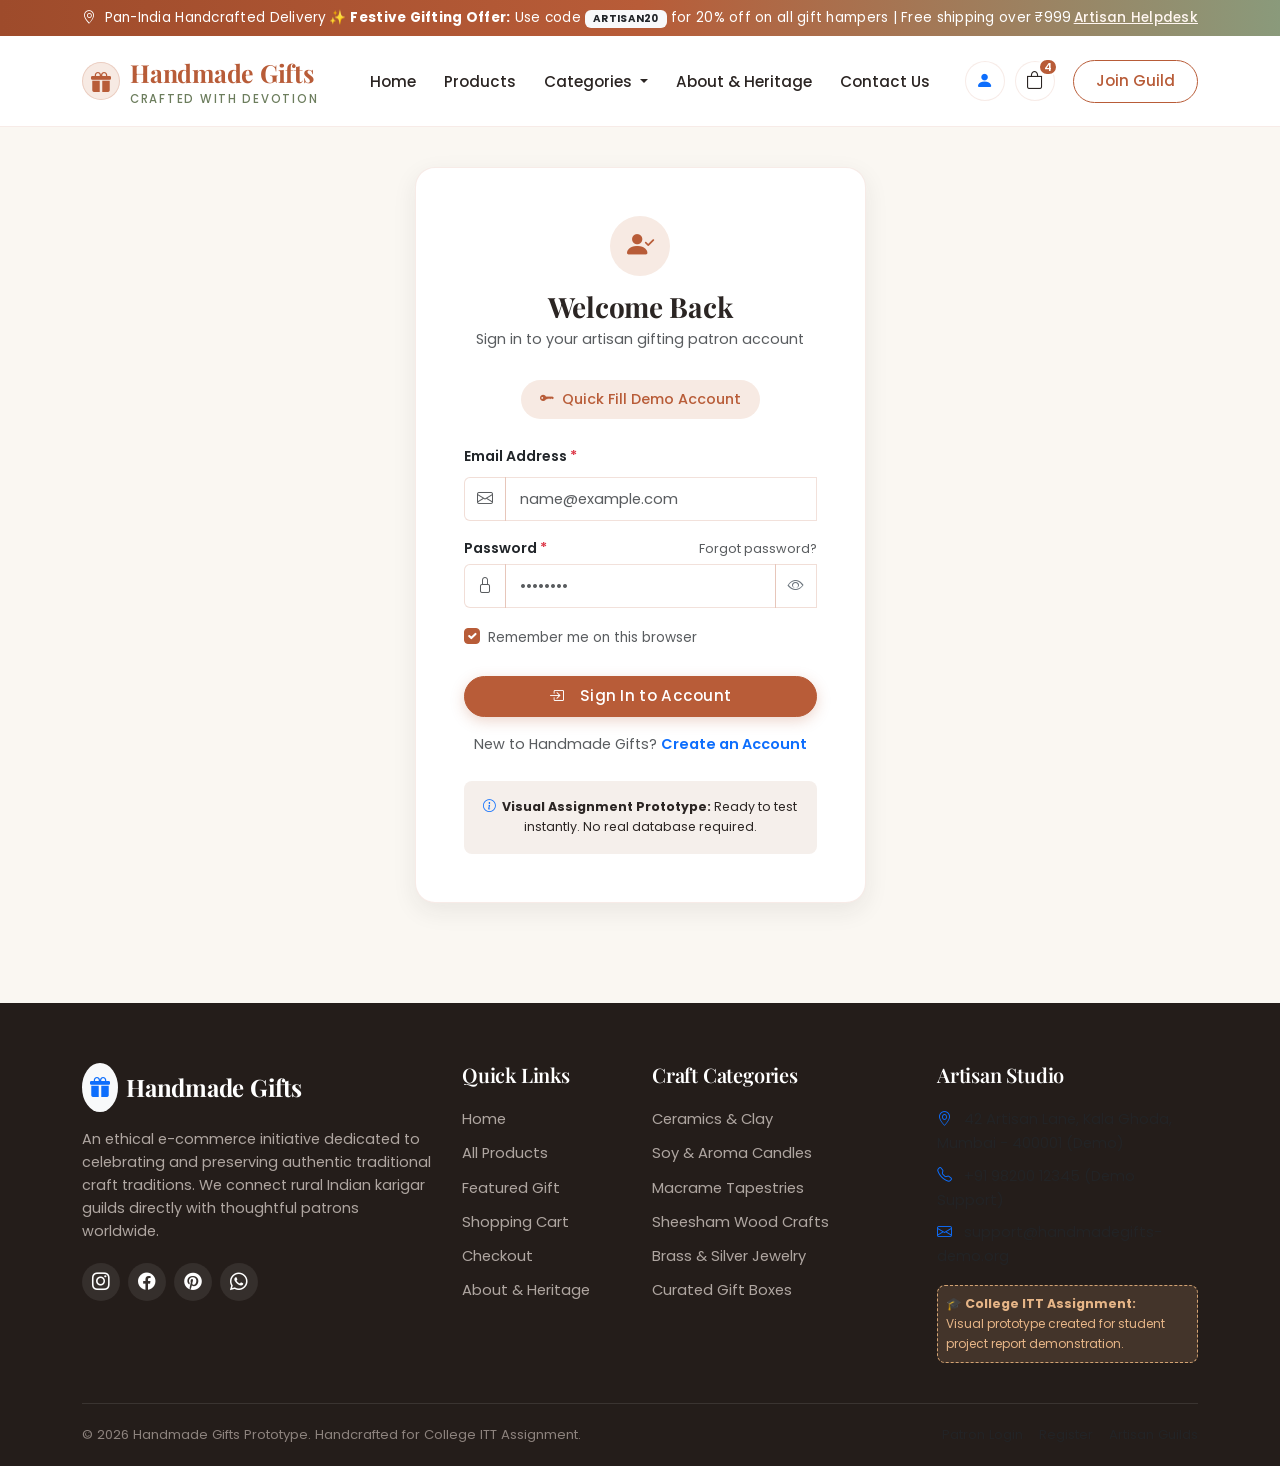
<file: login.html>
<!DOCTYPE html>
<html lang="en">
<head>
  <meta charset="UTF-8">
  <meta name="viewport" content="width=device-width, initial-scale=1.0">
  <title>Patron Sign In — Handmade Gifts</title>
  <meta name="description" content="Sign in to your Handmade Gifts patron account to track orders and save favorite craft treasures.">

  <link rel="icon" type="image/svg+xml" href="assets/images/logo.svg">
  <!-- Google Fonts: Playfair Display & Poppins -->
  <link rel="preconnect" href="https://fonts.googleapis.com">
  <link rel="preconnect" href="https://fonts.gstatic.com" crossorigin>
  <link href="https://fonts.googleapis.com/css2?family=Playfair+Display:ital,wght@0,500;0,600;0,700;1,400;1,600&family=Poppins:wght@300;400;500;600;700&display=swap" rel="stylesheet">

  <!-- Bootstrap 5 CSS -->
  <link href="https://cdn.jsdelivr.net/npm/bootstrap@5.3.3/dist/css/bootstrap.min.css" rel="stylesheet">
  <!-- Bootstrap Icons -->
  <link href="https://cdn.jsdelivr.net/npm/bootstrap-icons@1.11.3/font/bootstrap-icons.min.css" rel="stylesheet">

  <!-- Custom Stylesheet -->
  <link rel="stylesheet" href="assets/css/style.css">
</head>
<body>

  <!-- Top Announcement Bar -->
  <div class="announcement-bar text-center">
    <div class="container d-flex justify-content-between align-items-center">
      <div class="d-none d-md-block text-start">
        <i class="bi bi-geo-alt me-1"></i> Pan-India Handcrafted Delivery
      </div>
      <div class="mx-auto">
        ✨ <strong>Festive Gifting Offer:</strong> Use code <span class="badge bg-light text-dark fw-bold px-2 py-1">ARTISAN20</span> for 20% off on all gift hampers | Free shipping over ₹999
      </div>
      <div class="d-none d-md-block text-end">
        <a href="contact.html">Artisan Helpdesk</a>
      </div>
    </div>
  </div>

  <!-- Main Navigation Bar -->
  <nav class="navbar navbar-expand-lg custom-navbar sticky-top">
    <div class="container">
      <a class="navbar-brand" href="index.html">
        <span class="brand-icon"><i class="bi bi-gift-fill"></i></span>
        <div>
          <div>Handmade Gifts</div>
          <span class="brand-sub">Crafted With Devotion</span>
        </div>
      </a>

      <button class="navbar-toggler border-0 shadow-none" type="button" data-bs-toggle="collapse" data-bs-target="#navbarMain" aria-controls="navbarMain" aria-expanded="false" aria-label="Toggle navigation">
        <span class="navbar-toggler-icon"></span>
      </button>

      <div class="collapse navbar-collapse" id="navbarMain">
        <ul class="navbar-nav mx-auto mb-2 mb-lg-0">
          <li class="nav-item">
            <a class="nav-link" href="index.html">Home</a>
          </li>
          <li class="nav-item">
            <a class="nav-link" href="products.html">Products</a>
          </li>
          <li class="nav-item dropdown">
            <a class="nav-link dropdown-toggle" href="#" role="button" data-bs-toggle="dropdown" aria-expanded="false">
              Categories
            </a>
            <ul class="dropdown-menu border-0 shadow-sm rounded-3 mt-2">
              <li><a class="dropdown-item py-2" href="products.html?category=Ceramics%20%26%20Pottery"><i class="bi bi-flower1 me-2 text-primary"></i>Ceramics & Pottery</a></li>
              <li><a class="dropdown-item py-2" href="products.html?category=Candles%20%26%20Fragrance"><i class="bi bi-fire me-2 text-primary"></i>Candles & Fragrance</a></li>
              <li><a class="dropdown-item py-2" href="products.html?category=Home%20Decor"><i class="bi bi-house-heart me-2 text-primary"></i>Home Decor & Macrame</a></li>
              <li><a class="dropdown-item py-2" href="products.html?category=Wooden%20Crafts"><i class="bi bi-tree me-2 text-primary"></i>Wooden Crafts & Journals</a></li>
              <li><a class="dropdown-item py-2" href="products.html?category=Handcrafted%20Jewelry"><i class="bi bi-gem me-2 text-primary"></i>Handcrafted Jewelry</a></li>
              <li><a class="dropdown-item py-2" href="products.html?category=Bath%20%26%20Body"><i class="bi bi-droplet me-2 text-primary"></i>Organic Bath & Body</a></li>
              <li><hr class="dropdown-divider"></li>
              <li><a class="dropdown-item py-2 fw-semibold text-primary" href="products.html?category=Gift%20Hampers"><i class="bi bi-box2-heart me-2"></i>Curated Gift Hampers</a></li>
            </ul>
          </li>
          <li class="nav-item">
            <a class="nav-link" href="contact.html">About & Heritage</a>
          </li>
          <li class="nav-item">
            <a class="nav-link" href="contact.html#contact-section">Contact Us</a>
          </li>
        </ul>

        <div class="nav-actions">
          <a href="login.html" class="nav-icon-btn text-primary" title="Account / Sign In">
            <i class="bi bi-person-fill"></i>
          </a>
          <a href="cart.html" class="nav-icon-btn" title="Shopping Cart">
            <i class="bi bi-bag"></i>
            <span class="badge-counter cart-badge-count">3</span>
          </a>
          <a href="register.html" class="btn btn-outline-terracotta d-none d-md-inline-flex ms-2">
            Join Guild
          </a>
        </div>
      </div>
    </div>
  </nav>

  <!-- Login Page Main Centered Container -->
  <main class="auth-wrapper">
    <div class="container">
      <div class="row justify-content-center">
        <div class="col-md-8 col-lg-5">
          <div class="auth-card p-4 p-sm-5">
            
            <div class="auth-header text-center">
              <div class="auth-icon mx-auto">
                <i class="bi bi-person-check-fill"></i>
              </div>
              <h2 class="h3 fw-bold font-serif mb-1">Welcome Back</h2>
              <p class="text-muted" style="font-size: 0.9rem;">Sign in to your artisan gifting patron account</p>
            </div>

            <!-- Demo Quick Fill Pill for College Reviewer -->
            <div class="text-center mb-4">
              <button type="button" id="btn-demo-fill-login" class="btn btn-sm btn-soft">
                <i class="bi bi-key-fill me-1"></i> Quick Fill Demo Account
              </button>
            </div>

            <!-- Login Form -->
            <form id="login-form" novalidate>
              
              <!-- Email Input -->
              <div class="mb-3">
                <label for="login-email" class="form-label fw-semibold text-dark" style="font-size: 0.88rem;">
                  Email Address <span class="text-danger">*</span>
                </label>
                <div class="input-group">
                  <span class="input-group-text bg-white" style="border-color: rgba(184, 92, 56, 0.2);">
                    <i class="bi bi-envelope text-muted"></i>
                  </span>
                  <input type="email" id="login-email" class="form-control" placeholder="name@example.com" required>
                  <div class="invalid-feedback">Please enter your registered email address.</div>
                </div>
              </div>

              <!-- Password Input with Show/Hide Toggle -->
              <div class="mb-3">
                <div class="d-flex justify-content-between align-items-center mb-1">
                  <label for="login-password" class="form-label fw-semibold text-dark mb-0" style="font-size: 0.88rem;">
                    Password <span class="text-danger">*</span>
                  </label>
                  <a href="#" class="text-muted" style="font-size: 0.8rem;" onclick="event.preventDefault(); showToast('Demo Password Reset', 'In this visual assignment prototype, passwords can be reset via the demo helper button.');">
                    Forgot password?
                  </a>
                </div>
                <div class="input-group">
                  <span class="input-group-text bg-white" style="border-color: rgba(184, 92, 56, 0.2);">
                    <i class="bi bi-lock text-muted"></i>
                  </span>
                  <input type="password" id="login-password" class="form-control" placeholder="••••••••" required>
                  <button class="btn btn-outline-secondary border" type="button" id="btn-toggle-password" style="border-color: rgba(184, 92, 56, 0.2) !important;">
                    <i class="bi bi-eye"></i>
                  </button>
                  <div class="invalid-feedback">Please enter your password.</div>
                </div>
              </div>

              <!-- Remember Me & Policy -->
              <div class="d-flex justify-content-between align-items-center mb-4">
                <div class="form-check">
                  <input class="form-check-input" type="checkbox" id="login-remember" checked>
                  <label class="form-check-label text-muted" for="login-remember" style="font-size: 0.85rem;">
                    Remember me on this browser
                  </label>
                </div>
              </div>

              <!-- Submit Button -->
              <button type="submit" class="btn btn-terracotta w-100 py-2 mb-3">
                <i class="bi bi-box-arrow-in-right me-2"></i> Sign In to Account
              </button>

              <!-- Link to Register -->
              <div class="text-center text-muted" style="font-size: 0.9rem;">
                New to Handmade Gifts? 
                <a href="register.html" class="fw-semibold text-primary">Create an Account</a>
              </div>
            </form>

            <!-- Prototype Notice Card -->
            <div class="mt-4 p-3 rounded-3 text-center" style="background-color: var(--bg-surface-soft); font-size: 0.78rem;">
              <i class="bi bi-info-circle text-primary me-1"></i>
              <strong>Visual Assignment Prototype:</strong> Ready to test instantly. No real database required.
            </div>

          </div>
        </div>
      </div>
    </div>
  </main>

  <!-- Professional Site Footer -->
  <footer class="site-footer">
    <div class="container">
      <div class="row g-4">
        <!-- Brand Info -->
        <div class="col-lg-4 col-md-6">
          <div class="d-flex align-items-center gap-2 mb-3">
            <span class="brand-icon bg-light text-primary rounded-circle p-2 fs-5"><i class="bi bi-gift-fill"></i></span>
            <span class="fs-4 fw-bold text-white font-serif">Handmade Gifts</span>
          </div>
          <p class="footer-brand-desc">
            An ethical e-commerce initiative dedicated to celebrating and preserving authentic traditional craft traditions. We connect rural Indian karigar guilds directly with thoughtful patrons worldwide.
          </p>
          <div class="d-flex">
            <a href="#" class="footer-social-link" title="Instagram"><i class="bi bi-instagram"></i></a>
            <a href="#" class="footer-social-link" title="Facebook"><i class="bi bi-facebook"></i></a>
            <a href="#" class="footer-social-link" title="Pinterest"><i class="bi bi-pinterest"></i></a>
            <a href="#" class="footer-social-link" title="WhatsApp"><i class="bi bi-whatsapp"></i></a>
          </div>
        </div>

        <!-- Quick Links -->
        <div class="col-lg-2 col-md-6 col-6">
          <h5>Quick Links</h5>
          <ul class="footer-links">
            <li><a href="index.html">Home</a></li>
            <li><a href="products.html">All Products</a></li>
            <li><a href="product-details.html?id=1">Featured Gift</a></li>
            <li><a href="cart.html">Shopping Cart</a></li>
            <li><a href="checkout.html">Checkout</a></li>
            <li><a href="contact.html">About & Heritage</a></li>
          </ul>
        </div>

        <!-- Categories -->
        <div class="col-lg-3 col-md-6 col-6">
          <h5>Craft Categories</h5>
          <ul class="footer-links">
            <li><a href="products.html?category=Ceramics%20%26%20Pottery">Ceramics & Clay</a></li>
            <li><a href="products.html?category=Candles%20%26%20Fragrance">Soy & Aroma Candles</a></li>
            <li><a href="products.html?category=Home%20Decor">Macrame Tapestries</a></li>
            <li><a href="products.html?category=Wooden%20Crafts">Sheesham Wood Crafts</a></li>
            <li><a href="products.html?category=Handcrafted%20Jewelry">Brass & Silver Jewelry</a></li>
            <li><a href="products.html?category=Gift%20Hampers">Curated Gift Boxes</a></li>
          </ul>
        </div>

        <!-- Customer Care & Demo Disclaimer -->
        <div class="col-lg-3 col-md-6">
          <h5>Artisan Studio</h5>
          <p class="text-muted mb-2"><i class="bi bi-geo-alt me-2 text-primary"></i> 42 Artisan Lane, Kala Ghoda, Mumbai - 400001 (Demo)</p>
          <p class="text-muted mb-2"><i class="bi bi-telephone me-2 text-primary"></i> +91 98200 12345 (Demo Support)</p>
          <p class="text-muted mb-3"><i class="bi bi-envelope me-2 text-primary"></i> support@handmadegifts-demo.org</p>
          
          <div class="demo-banner-badge p-2 mt-2">
            <strong>🎓 College ITT Assignment:</strong>
            <div style="font-size: 0.75rem;">Visual prototype created for student project report demonstration.</div>
          </div>
        </div>
      </div>

      <div class="footer-bottom d-flex flex-column flex-md-row justify-content-between align-items-center gap-2">
        <div>
          &copy; 2026 Handmade Gifts Prototype. Handcrafted for College ITT Assignment.
        </div>
        <div class="d-flex gap-3">
          <a href="login.html" class="text-muted text-decoration-none">Patron Login</a>
          <a href="register.html" class="text-muted text-decoration-none">Register</a>
          <a href="contact.html" class="text-muted text-decoration-none">Artisan Guilds</a>
        </div>
      </div>
    </div>
  </footer>

  <!-- Bootstrap 5 Bundle JS -->
  <script src="https://cdn.jsdelivr.net/npm/bootstrap@5.3.3/dist/js/bootstrap.bundle.min.js"></script>
  <!-- Custom Prototype JS -->
  <script src="assets/js/script.js"></script>
</body>
</html>
</file>
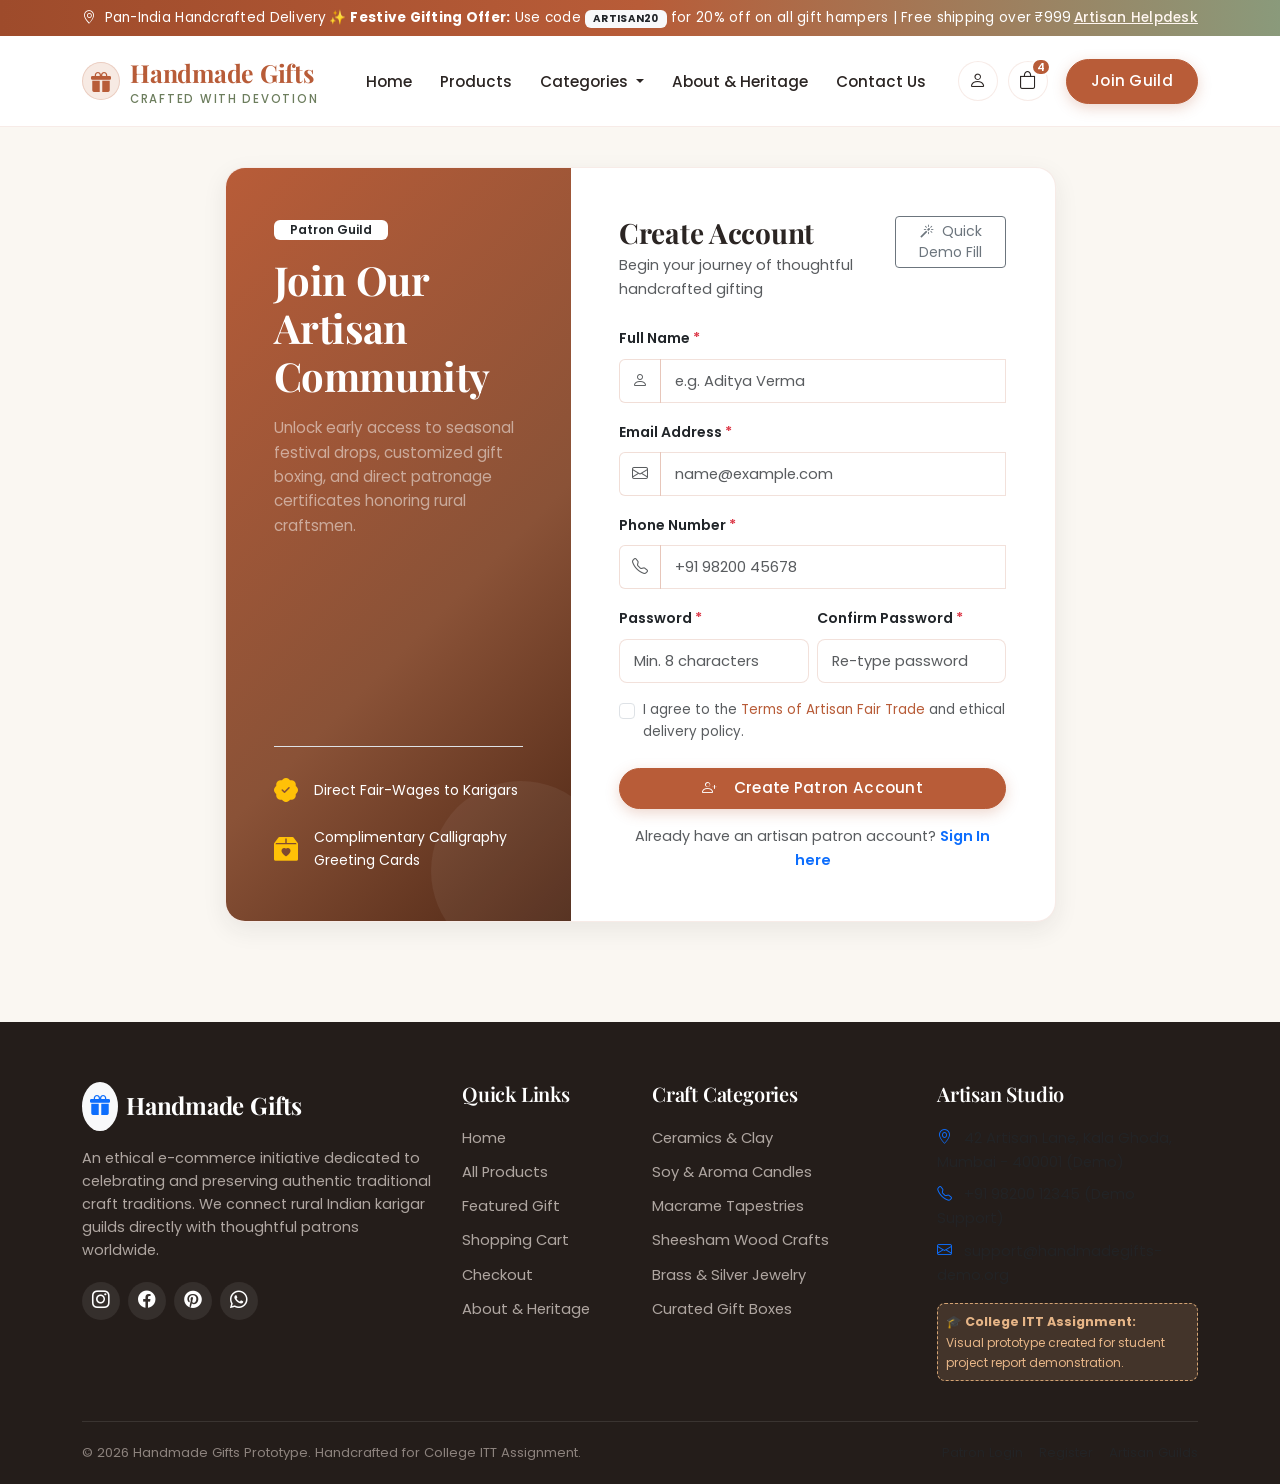
<file: register.html>
<!DOCTYPE html>
<html lang="en">
<head>
  <meta charset="UTF-8">
  <meta name="viewport" content="width=device-width, initial-scale=1.0">
  <title>Create an Account — Handmade Gifts</title>
  <meta name="description" content="Join our patron community supporting traditional Indian artisans and handcrafted craft guilds.">

  <link rel="icon" type="image/svg+xml" href="assets/images/logo.svg">
  <!-- Google Fonts: Playfair Display & Poppins -->
  <link rel="preconnect" href="https://fonts.googleapis.com">
  <link rel="preconnect" href="https://fonts.gstatic.com" crossorigin>
  <link href="https://fonts.googleapis.com/css2?family=Playfair+Display:ital,wght@0,500;0,600;0,700;1,400;1,600&family=Poppins:wght@300;400;500;600;700&display=swap" rel="stylesheet">

  <!-- Bootstrap 5 CSS -->
  <link href="https://cdn.jsdelivr.net/npm/bootstrap@5.3.3/dist/css/bootstrap.min.css" rel="stylesheet">
  <!-- Bootstrap Icons -->
  <link href="https://cdn.jsdelivr.net/npm/bootstrap-icons@1.11.3/font/bootstrap-icons.min.css" rel="stylesheet">

  <!-- Custom Stylesheet -->
  <link rel="stylesheet" href="assets/css/style.css">
</head>
<body>

  <!-- Top Announcement Bar -->
  <div class="announcement-bar text-center">
    <div class="container d-flex justify-content-between align-items-center">
      <div class="d-none d-md-block text-start">
        <i class="bi bi-geo-alt me-1"></i> Pan-India Handcrafted Delivery
      </div>
      <div class="mx-auto">
        ✨ <strong>Festive Gifting Offer:</strong> Use code <span class="badge bg-light text-dark fw-bold px-2 py-1">ARTISAN20</span> for 20% off on all gift hampers | Free shipping over ₹999
      </div>
      <div class="d-none d-md-block text-end">
        <a href="contact.html">Artisan Helpdesk</a>
      </div>
    </div>
  </div>

  <!-- Main Navigation Bar -->
  <nav class="navbar navbar-expand-lg custom-navbar sticky-top">
    <div class="container">
      <a class="navbar-brand" href="index.html">
        <span class="brand-icon"><i class="bi bi-gift-fill"></i></span>
        <div>
          <div>Handmade Gifts</div>
          <span class="brand-sub">Crafted With Devotion</span>
        </div>
      </a>

      <button class="navbar-toggler border-0 shadow-none" type="button" data-bs-toggle="collapse" data-bs-target="#navbarMain" aria-controls="navbarMain" aria-expanded="false" aria-label="Toggle navigation">
        <span class="navbar-toggler-icon"></span>
      </button>

      <div class="collapse navbar-collapse" id="navbarMain">
        <ul class="navbar-nav mx-auto mb-2 mb-lg-0">
          <li class="nav-item">
            <a class="nav-link" href="index.html">Home</a>
          </li>
          <li class="nav-item">
            <a class="nav-link" href="products.html">Products</a>
          </li>
          <li class="nav-item dropdown">
            <a class="nav-link dropdown-toggle" href="#" role="button" data-bs-toggle="dropdown" aria-expanded="false">
              Categories
            </a>
            <ul class="dropdown-menu border-0 shadow-sm rounded-3 mt-2">
              <li><a class="dropdown-item py-2" href="products.html?category=Ceramics%20%26%20Pottery"><i class="bi bi-flower1 me-2 text-primary"></i>Ceramics & Pottery</a></li>
              <li><a class="dropdown-item py-2" href="products.html?category=Candles%20%26%20Fragrance"><i class="bi bi-fire me-2 text-primary"></i>Candles & Fragrance</a></li>
              <li><a class="dropdown-item py-2" href="products.html?category=Home%20Decor"><i class="bi bi-house-heart me-2 text-primary"></i>Home Decor & Macrame</a></li>
              <li><a class="dropdown-item py-2" href="products.html?category=Wooden%20Crafts"><i class="bi bi-tree me-2 text-primary"></i>Wooden Crafts & Journals</a></li>
              <li><a class="dropdown-item py-2" href="products.html?category=Handcrafted%20Jewelry"><i class="bi bi-gem me-2 text-primary"></i>Handcrafted Jewelry</a></li>
              <li><a class="dropdown-item py-2" href="products.html?category=Bath%20%26%20Body"><i class="bi bi-droplet me-2 text-primary"></i>Organic Bath & Body</a></li>
              <li><hr class="dropdown-divider"></li>
              <li><a class="dropdown-item py-2 fw-semibold text-primary" href="products.html?category=Gift%20Hampers"><i class="bi bi-box2-heart me-2"></i>Curated Gift Hampers</a></li>
            </ul>
          </li>
          <li class="nav-item">
            <a class="nav-link" href="contact.html">About & Heritage</a>
          </li>
          <li class="nav-item">
            <a class="nav-link" href="contact.html#contact-section">Contact Us</a>
          </li>
        </ul>

        <div class="nav-actions">
          <a href="login.html" class="nav-icon-btn" title="Account / Sign In">
            <i class="bi bi-person"></i>
          </a>
          <a href="cart.html" class="nav-icon-btn" title="Shopping Cart">
            <i class="bi bi-bag"></i>
            <span class="badge-counter cart-badge-count">3</span>
          </a>
          <a href="register.html" class="btn btn-terracotta d-none d-md-inline-flex ms-2">
            Join Guild
          </a>
        </div>
      </div>
    </div>
  </nav>

  <!-- Register Page Main Container -->
  <main class="auth-wrapper">
    <div class="container">
      <div class="row justify-content-center">
        <div class="col-lg-10 col-xl-9">
          <div class="auth-card">
            <div class="row g-0">
              
              <!-- Left Decorative Side Panel -->
              <div class="col-md-5 d-none d-md-flex flex-column justify-content-between p-5 text-white" style="background: linear-gradient(135deg, #B85C38 0%, #8A5237 60%, #4E2715 100%); position: relative; overflow: hidden;">
                <div style="z-index: 2;">
                  <span class="badge bg-white text-dark mb-3 px-3 py-1 fw-semibold">Patron Guild</span>
                  <h3 class="display-6 font-serif text-white fw-bold mb-3">Join Our Artisan Community</h3>
                  <p class="text-white-50" style="font-size: 0.95rem; line-height: 1.6;">
                    Unlock early access to seasonal festival drops, customized gift boxing, and direct patronage certificates honoring rural craftsmen.
                  </p>
                </div>

                <div class="mt-4 pt-4 border-top border-white-50" style="z-index: 2;">
                  <div class="d-flex align-items-center gap-3 mb-3">
                    <i class="bi bi-patch-check-fill text-warning fs-4"></i>
                    <small>Direct Fair-Wages to Karigars</small>
                  </div>
                  <div class="d-flex align-items-center gap-3">
                    <i class="bi bi-box2-heart-fill text-warning fs-4"></i>
                    <small>Complimentary Calligraphy Greeting Cards</small>
                  </div>
                </div>

                <!-- Decorative Pattern -->
                <div style="position: absolute; bottom: -40px; right: -40px; width: 180px; height: 180px; border-radius: 50%; background: rgba(255,255,255,0.06); pointer-events: none;"></div>
              </div>

              <!-- Right Registration Form -->
              <div class="col-md-7 p-4 p-lg-5">
                <div class="d-flex justify-content-between align-items-start mb-4">
                  <div>
                    <h2 class="h3 fw-bold font-serif mb-1">Create Account</h2>
                    <p class="text-muted mb-0" style="font-size: 0.9rem;">Begin your journey of thoughtful handcrafted gifting</p>
                  </div>
                  <!-- Quick Fill Demo Details Button -->
                  <button type="button" id="btn-demo-fill-register" class="btn btn-sm btn-outline-secondary" title="Quick-fill for assignment evaluation">
                    <i class="bi bi-magic me-1"></i> Quick Demo Fill
                  </button>
                </div>

                <!-- Registration Form -->
                <form id="register-form" novalidate>
                  
                  <!-- Full Name Field -->
                  <div class="mb-3">
                    <label for="register-name" class="form-label fw-semibold text-dark" style="font-size: 0.88rem;">
                      Full Name <span class="text-danger">*</span>
                    </label>
                    <div class="input-group">
                      <span class="input-group-text bg-white" style="border-color: rgba(184, 92, 56, 0.2);">
                        <i class="bi bi-person text-muted"></i>
                      </span>
                      <input type="text" id="register-name" class="form-control" placeholder="e.g. Aditya Verma" required>
                      <div class="invalid-feedback">Please enter your full name.</div>
                    </div>
                  </div>

                  <!-- Email Address Field -->
                  <div class="mb-3">
                    <label for="register-email" class="form-label fw-semibold text-dark" style="font-size: 0.88rem;">
                      Email Address <span class="text-danger">*</span>
                    </label>
                    <div class="input-group">
                      <span class="input-group-text bg-white" style="border-color: rgba(184, 92, 56, 0.2);">
                        <i class="bi bi-envelope text-muted"></i>
                      </span>
                      <input type="email" id="register-email" class="form-control" placeholder="name@example.com" required>
                      <div class="invalid-feedback">Please provide a valid email address.</div>
                    </div>
                  </div>

                  <!-- Phone Number Field -->
                  <div class="mb-3">
                    <label for="register-phone" class="form-label fw-semibold text-dark" style="font-size: 0.88rem;">
                      Phone Number <span class="text-danger">*</span>
                    </label>
                    <div class="input-group">
                      <span class="input-group-text bg-white" style="border-color: rgba(184, 92, 56, 0.2);">
                        <i class="bi bi-telephone text-muted"></i>
                      </span>
                      <input type="tel" id="register-phone" class="form-control" placeholder="+91 98200 45678" required>
                      <div class="invalid-feedback">Please enter your contact phone number.</div>
                    </div>
                  </div>

                  <!-- Password & Confirm Password -->
                  <div class="row g-2 mb-3">
                    <div class="col-sm-6">
                      <label for="register-password" class="form-label fw-semibold text-dark" style="font-size: 0.88rem;">
                        Password <span class="text-danger">*</span>
                      </label>
                      <input type="password" id="register-password" class="form-control" placeholder="Min. 8 characters" minlength="6" required>
                      <div class="invalid-feedback">Enter at least 6 characters.</div>
                    </div>
                    <div class="col-sm-6">
                      <label for="register-confirm-password" class="form-label fw-semibold text-dark" style="font-size: 0.88rem;">
                        Confirm Password <span class="text-danger">*</span>
                      </label>
                      <input type="password" id="register-confirm-password" class="form-control" placeholder="Re-type password" required>
                      <div class="invalid-feedback">Please repeat your password.</div>
                    </div>
                  </div>

                  <!-- Terms & Conditions Checkbox -->
                  <div class="mb-4 form-check">
                    <input type="checkbox" class="form-check-input" id="register-terms" required>
                    <label class="form-check-label text-muted" for="register-terms" style="font-size: 0.84rem;">
                      I agree to the <a href="contact.html">Terms of Artisan Fair Trade</a> and ethical delivery policy.
                    </label>
                    <div class="invalid-feedback">You must agree before registering.</div>
                  </div>

                  <!-- Submit Button -->
                  <button type="submit" class="btn btn-terracotta w-100 py-2 mb-3">
                    <i class="bi bi-person-plus me-2"></i> Create Patron Account
                  </button>

                  <!-- Link to Login -->
                  <div class="text-center text-muted" style="font-size: 0.9rem;">
                    Already have an artisan patron account? 
                    <a href="login.html" class="fw-semibold text-primary">Sign In here</a>
                  </div>
                </form>

              </div>
            </div>
          </div>
        </div>
      </div>
    </div>
  </main>

  <!-- Professional Site Footer -->
  <footer class="site-footer">
    <div class="container">
      <div class="row g-4">
        <!-- Brand Info -->
        <div class="col-lg-4 col-md-6">
          <div class="d-flex align-items-center gap-2 mb-3">
            <span class="brand-icon bg-light text-primary rounded-circle p-2 fs-5"><i class="bi bi-gift-fill"></i></span>
            <span class="fs-4 fw-bold text-white font-serif">Handmade Gifts</span>
          </div>
          <p class="footer-brand-desc">
            An ethical e-commerce initiative dedicated to celebrating and preserving authentic traditional craft traditions. We connect rural Indian karigar guilds directly with thoughtful patrons worldwide.
          </p>
          <div class="d-flex">
            <a href="#" class="footer-social-link" title="Instagram"><i class="bi bi-instagram"></i></a>
            <a href="#" class="footer-social-link" title="Facebook"><i class="bi bi-facebook"></i></a>
            <a href="#" class="footer-social-link" title="Pinterest"><i class="bi bi-pinterest"></i></a>
            <a href="#" class="footer-social-link" title="WhatsApp"><i class="bi bi-whatsapp"></i></a>
          </div>
        </div>

        <!-- Quick Links -->
        <div class="col-lg-2 col-md-6 col-6">
          <h5>Quick Links</h5>
          <ul class="footer-links">
            <li><a href="index.html">Home</a></li>
            <li><a href="products.html">All Products</a></li>
            <li><a href="product-details.html?id=1">Featured Gift</a></li>
            <li><a href="cart.html">Shopping Cart</a></li>
            <li><a href="checkout.html">Checkout</a></li>
            <li><a href="contact.html">About & Heritage</a></li>
          </ul>
        </div>

        <!-- Categories -->
        <div class="col-lg-3 col-md-6 col-6">
          <h5>Craft Categories</h5>
          <ul class="footer-links">
            <li><a href="products.html?category=Ceramics%20%26%20Pottery">Ceramics & Clay</a></li>
            <li><a href="products.html?category=Candles%20%26%20Fragrance">Soy & Aroma Candles</a></li>
            <li><a href="products.html?category=Home%20Decor">Macrame Tapestries</a></li>
            <li><a href="products.html?category=Wooden%20Crafts">Sheesham Wood Crafts</a></li>
            <li><a href="products.html?category=Handcrafted%20Jewelry">Brass & Silver Jewelry</a></li>
            <li><a href="products.html?category=Gift%20Hampers">Curated Gift Boxes</a></li>
          </ul>
        </div>

        <!-- Customer Care & Demo Disclaimer -->
        <div class="col-lg-3 col-md-6">
          <h5>Artisan Studio</h5>
          <p class="text-muted mb-2"><i class="bi bi-geo-alt me-2 text-primary"></i> 42 Artisan Lane, Kala Ghoda, Mumbai - 400001 (Demo)</p>
          <p class="text-muted mb-2"><i class="bi bi-telephone me-2 text-primary"></i> +91 98200 12345 (Demo Support)</p>
          <p class="text-muted mb-3"><i class="bi bi-envelope me-2 text-primary"></i> support@handmadegifts-demo.org</p>
          
          <div class="demo-banner-badge p-2 mt-2">
            <strong>🎓 College ITT Assignment:</strong>
            <div style="font-size: 0.75rem;">Visual prototype created for student project report demonstration.</div>
          </div>
        </div>
      </div>

      <div class="footer-bottom d-flex flex-column flex-md-row justify-content-between align-items-center gap-2">
        <div>
          &copy; 2026 Handmade Gifts Prototype. Handcrafted for College ITT Assignment.
        </div>
        <div class="d-flex gap-3">
          <a href="login.html" class="text-muted text-decoration-none">Patron Login</a>
          <a href="register.html" class="text-muted text-decoration-none">Register</a>
          <a href="contact.html" class="text-muted text-decoration-none">Artisan Guilds</a>
        </div>
      </div>
    </div>
  </footer>

  <!-- Bootstrap 5 Bundle JS -->
  <script src="https://cdn.jsdelivr.net/npm/bootstrap@5.3.3/dist/js/bootstrap.bundle.min.js"></script>
  <!-- Custom Prototype JS -->
  <script src="assets/js/script.js"></script>
</body>
</html>
</file>
<file: assets/css/style.css>
/* ==========================================================================
   Handmade Gifts — E-Commerce Website for Handmade Products
   College ITT Assignment Prototype
   Design System: Warm Cream, Terracotta & Sage Green
   Fonts: Playfair Display (Headings) & Poppins (Body)
   ========================================================================== */

:root {
  /* Brand Color Palette */
  --bg-cream: #FAF7F2;
  --bg-surface: #FFFFFF;
  --bg-surface-soft: #F5EFEB;
  --bg-surface-tint: #FDFBF8;

  --primary-terracotta: #B85C38;
  --primary-hover: #9E4B2B;
  --primary-active: #823D22;
  --primary-light: #F7EAE3;
  --primary-subtle: rgba(184, 92, 56, 0.08);

  --accent-sage: #8A9A7B;
  --accent-sage-dark: #6C7D5D;
  --accent-sage-light: #EDF2EB;
  --accent-sage-subtle: rgba(138, 154, 123, 0.12);

  --accent-gold: #D4A373;
  --accent-gold-light: #FAEDCD;

  --text-dark: #2B2523;
  --text-muted: #6E6560;
  --text-subtle: #988E88;

  --border-light: rgba(184, 92, 56, 0.12);
  --border-focus: rgba(184, 92, 56, 0.4);

  --shadow-sm: 0 2px 8px rgba(43, 37, 35, 0.04);
  --shadow-md: 0 8px 24px rgba(43, 37, 35, 0.08);
  --shadow-lg: 0 16px 36px rgba(43, 37, 35, 0.12);
  --shadow-hover: 0 12px 28px rgba(184, 92, 56, 0.14);

  --font-heading: 'Playfair Display', Georgia, serif;
  --font-body: 'Poppins', -apple-system, BlinkMacSystemFont, "Segoe UI", Roboto, sans-serif;

  --radius-sm: 8px;
  --radius-md: 14px;
  --radius-lg: 20px;
  --radius-full: 9999px;
  --transition-base: all 0.25s cubic-bezier(0.4, 0, 0.2, 1);
}

/* Base & Typography */
* {
  box-sizing: border-box;
}

body {
  font-family: var(--font-body);
  background-color: var(--bg-cream);
  color: var(--text-dark);
  line-height: 1.65;
  overflow-x: hidden;
  min-height: 100vh;
  display: flex;
  flex-direction: column;
}

main {
  flex: 1 0 auto;
}

h1, h2, h3, h4, h5, h6,
.font-serif,
.navbar-brand,
.hero-title,
.section-title {
  font-family: var(--font-heading);
  font-weight: 600;
  color: var(--text-dark);
  letter-spacing: -0.01em;
}

a {
  color: var(--primary-terracotta);
  text-decoration: none;
  transition: var(--transition-base);
}

a:hover {
  color: var(--primary-hover);
}

/* Announcement Top Bar */
.announcement-bar {
  background: linear-gradient(90deg, #9E4B2B 0%, #B85C38 50%, #8A9A7B 100%);
  color: #FFFFFF;
  font-size: 0.85rem;
  padding: 7px 0;
  font-weight: 400;
  letter-spacing: 0.02em;
}

.announcement-bar a {
  color: #FFF6F0;
  text-decoration: underline;
  font-weight: 500;
}

.announcement-bar a:hover {
  color: #FFFFFF;
}

/* Navigation Bar */
.custom-navbar {
  background-color: rgba(255, 255, 255, 0.95);
  backdrop-filter: blur(12px);
  -webkit-backdrop-filter: blur(12px);
  border-bottom: 1px solid var(--border-light);
  padding: 12px 0;
  transition: var(--transition-base);
  z-index: 1030;
}

.custom-navbar.scrolled {
  box-shadow: var(--shadow-sm);
  padding: 9px 0;
}

.navbar-brand {
  font-size: 1.55rem;
  font-weight: 700;
  color: var(--primary-terracotta) !important;
  display: flex;
  align-items: center;
  gap: 10px;
}

.navbar-brand .brand-icon {
  width: 38px;
  height: 38px;
  background: var(--primary-light);
  color: var(--primary-terracotta);
  border-radius: 50%;
  display: inline-flex;
  align-items: center;
  justify-content: center;
  font-size: 1.25rem;
  box-shadow: inset 0 0 0 1px rgba(184, 92, 56, 0.2);
}

.navbar-brand .brand-sub {
  font-family: var(--font-body);
  font-size: 0.72rem;
  font-weight: 500;
  letter-spacing: 0.15em;
  text-transform: uppercase;
  color: var(--accent-sage-dark);
  display: block;
  margin-top: -4px;
}

.navbar-nav .nav-link {
  font-size: 0.95rem;
  font-weight: 500;
  color: var(--text-dark);
  padding: 8px 14px !important;
  border-radius: var(--radius-sm);
  transition: var(--transition-base);
  position: relative;
}

.navbar-nav .nav-link:hover,
.navbar-nav .nav-link.active {
  color: var(--primary-terracotta);
}

.navbar-nav .nav-link.active::after {
  content: '';
  position: absolute;
  bottom: 2px;
  left: 14px;
  right: 14px;
  height: 2px;
  background-color: var(--primary-terracotta);
  border-radius: 2px;
}

.nav-actions {
  display: flex;
  align-items: center;
  gap: 10px;
}

.nav-icon-btn {
  width: 40px;
  height: 40px;
  border-radius: 50%;
  border: 1px solid var(--border-light);
  background: var(--bg-surface);
  color: var(--text-dark);
  display: inline-flex;
  align-items: center;
  justify-content: center;
  font-size: 1.1rem;
  position: relative;
  transition: var(--transition-base);
}

.nav-icon-btn:hover {
  background: var(--primary-light);
  color: var(--primary-terracotta);
  border-color: var(--primary-terracotta);
}

.nav-icon-btn .badge-counter {
  position: absolute;
  top: -4px;
  right: -4px;
  background-color: var(--primary-terracotta);
  color: #FFFFFF;
  font-size: 0.7rem;
  font-weight: 600;
  border-radius: var(--radius-full);
  min-width: 18px;
  height: 18px;
  padding: 0 4px;
  display: flex;
  align-items: center;
  justify-content: center;
  border: 2px solid #FFFFFF;
}

/* Custom Buttons */
.btn-terracotta {
  background-color: var(--primary-terracotta);
  color: #FFFFFF;
  border: 1px solid var(--primary-terracotta);
  padding: 10px 24px;
  border-radius: var(--radius-full);
  font-weight: 500;
  font-size: 0.95rem;
  letter-spacing: 0.02em;
  transition: var(--transition-base);
  display: inline-flex;
  align-items: center;
  justify-content: center;
  gap: 8px;
  box-shadow: 0 4px 14px rgba(184, 92, 56, 0.25);
}

.btn-terracotta:hover,
.btn-terracotta:focus {
  background-color: var(--primary-hover);
  border-color: var(--primary-hover);
  color: #FFFFFF;
  transform: translateY(-2px);
  box-shadow: 0 6px 18px rgba(184, 92, 56, 0.35);
}

.btn-outline-terracotta {
  background-color: transparent;
  color: var(--primary-terracotta);
  border: 1.5px solid var(--primary-terracotta);
  padding: 9px 22px;
  border-radius: var(--radius-full);
  font-weight: 500;
  font-size: 0.95rem;
  transition: var(--transition-base);
  display: inline-flex;
  align-items: center;
  justify-content: center;
  gap: 8px;
}

.btn-outline-terracotta:hover {
  background-color: var(--primary-terracotta);
  color: #FFFFFF;
  transform: translateY(-2px);
  box-shadow: 0 4px 14px rgba(184, 92, 56, 0.2);
}

.btn-sage {
  background-color: var(--accent-sage);
  color: #FFFFFF;
  border: 1px solid var(--accent-sage);
  padding: 10px 22px;
  border-radius: var(--radius-full);
  font-weight: 500;
  transition: var(--transition-base);
  display: inline-flex;
  align-items: center;
  justify-content: center;
  gap: 8px;
}

.btn-sage:hover {
  background-color: var(--accent-sage-dark);
  border-color: var(--accent-sage-dark);
  color: #FFFFFF;
  transform: translateY(-2px);
}

.btn-soft {
  background-color: var(--primary-light);
  color: var(--primary-terracotta);
  border: 1px solid transparent;
  padding: 8px 18px;
  border-radius: var(--radius-full);
  font-weight: 500;
  font-size: 0.9rem;
  transition: var(--transition-base);
}

.btn-soft:hover {
  background-color: var(--primary-terracotta);
  color: #FFFFFF;
}

/* Badges & Tags */
.badge-artisan {
  background-color: var(--primary-light);
  color: var(--primary-terracotta);
  font-weight: 500;
  font-size: 0.78rem;
  padding: 5px 12px;
  border-radius: var(--radius-full);
  border: 1px solid rgba(184, 92, 56, 0.2);
  display: inline-flex;
  align-items: center;
  gap: 5px;
}

.badge-sage {
  background-color: var(--accent-sage-light);
  color: var(--accent-sage-dark);
  font-weight: 500;
  font-size: 0.78rem;
  padding: 5px 12px;
  border-radius: var(--radius-full);
  border: 1px solid rgba(138, 154, 123, 0.25);
  display: inline-flex;
  align-items: center;
  gap: 5px;
}

.badge-pill-tag {
  background: var(--bg-surface-soft);
  color: var(--text-muted);
  font-size: 0.75rem;
  padding: 4px 10px;
  border-radius: var(--radius-full);
}

/* Hero Section */
.hero-section {
  position: relative;
  background: linear-gradient(135deg, #FAF7F2 0%, #F5ECE5 50%, #FAF7F2 100%);
  padding: 70px 0 60px;
  overflow: hidden;
}

.hero-subtitle {
  color: var(--primary-terracotta);
  font-size: 0.85rem;
  font-weight: 600;
  letter-spacing: 0.18em;
  text-transform: uppercase;
  margin-bottom: 12px;
  display: inline-flex;
  align-items: center;
  gap: 8px;
}

.hero-title {
  font-size: 3.2rem;
  line-height: 1.18;
  font-weight: 700;
  color: var(--text-dark);
  margin-bottom: 20px;
}

.hero-title span {
  color: var(--primary-terracotta);
  font-style: italic;
}

.hero-desc {
  font-size: 1.1rem;
  color: var(--text-muted);
  margin-bottom: 30px;
  max-width: 540px;
}

.hero-stats {
  display: flex;
  gap: 30px;
  margin-top: 36px;
  padding-top: 24px;
  border-top: 1px solid rgba(184, 92, 56, 0.15);
}

.hero-stat-item h4 {
  font-size: 1.6rem;
  font-weight: 700;
  color: var(--primary-terracotta);
  margin: 0;
  font-family: var(--font-heading);
}

.hero-stat-item p {
  font-size: 0.8rem;
  color: var(--text-muted);
  margin: 0;
}

/* Carousel Styling */
.hero-carousel-wrapper {
  border-radius: var(--radius-lg);
  overflow: hidden;
  box-shadow: var(--shadow-lg);
  border: 4px solid #FFFFFF;
}

.hero-carousel-item {
  height: 460px;
  position: relative;
}

.hero-carousel-item img {
  width: 100%;
  height: 100%;
  object-fit: cover;
}

.hero-carousel-caption {
  position: absolute;
  bottom: 0;
  left: 0;
  right: 0;
  padding: 40px 24px 24px;
  background: linear-gradient(180deg, rgba(0,0,0,0) 0%, rgba(20,15,12,0.85) 100%);
  color: #FFFFFF;
  border-radius: 0 0 var(--radius-lg) var(--radius-lg);
}

.hero-carousel-caption h5 {
  font-family: var(--font-heading);
  font-size: 1.35rem;
  color: #FFFFFF;
  margin-bottom: 4px;
}

.hero-carousel-caption p {
  font-size: 0.85rem;
  color: #E2DBD6;
  margin: 0;
}

.carousel-indicators [data-bs-target] {
  width: 10px;
  height: 10px;
  border-radius: 50%;
  background-color: #FFFFFF;
  opacity: 0.5;
  margin: 0 5px;
  transition: var(--transition-base);
}

.carousel-indicators .active {
  width: 24px;
  border-radius: var(--radius-full);
  opacity: 1;
  background-color: var(--primary-terracotta);
}

/* Category Cards */
.category-card {
  background: var(--bg-surface);
  border-radius: var(--radius-md);
  padding: 24px 18px;
  text-align: center;
  border: 1px solid var(--border-light);
  box-shadow: var(--shadow-sm);
  transition: var(--transition-base);
  height: 100%;
  display: flex;
  flex-direction: column;
  align-items: center;
  position: relative;
  overflow: hidden;
}

.category-card::before {
  content: '';
  position: absolute;
  top: 0;
  left: 0;
  right: 0;
  height: 4px;
  background: linear-gradient(90deg, var(--primary-terracotta), var(--accent-sage));
  opacity: 0;
  transition: var(--transition-base);
}

.category-card:hover {
  transform: translateY(-6px);
  box-shadow: var(--shadow-hover);
  border-color: rgba(184, 92, 56, 0.3);
}

.category-card:hover::before {
  opacity: 1;
}

.category-img-wrap {
  width: 90px;
  height: 90px;
  border-radius: 50%;
  overflow: hidden;
  margin-bottom: 16px;
  box-shadow: 0 4px 12px rgba(43, 37, 35, 0.1);
  border: 3px solid var(--primary-light);
  transition: var(--transition-base);
}

.category-card:hover .category-img-wrap {
  transform: scale(1.08);
  border-color: var(--primary-terracotta);
}

.category-img-wrap img {
  width: 100%;
  height: 100%;
  object-fit: cover;
}

.category-title {
  font-size: 1.05rem;
  font-weight: 600;
  margin-bottom: 4px;
  color: var(--text-dark);
}

.category-count {
  font-size: 0.8rem;
  color: var(--text-muted);
}

/* Product Cards */
.product-card {
  background: var(--bg-surface);
  border-radius: var(--radius-md);
  overflow: hidden;
  border: 1px solid var(--border-light);
  box-shadow: var(--shadow-sm);
  transition: var(--transition-base);
  height: 100%;
  display: flex;
  flex-direction: column;
}

.product-card:hover {
  transform: translateY(-6px);
  box-shadow: var(--shadow-hover);
  border-color: rgba(184, 92, 56, 0.3);
}

.product-img-box {
  position: relative;
  overflow: hidden;
  height: 250px;
  background-color: var(--bg-surface-soft);
}

.product-img-box img {
  width: 100%;
  height: 100%;
  object-fit: cover;
  transition: transform 0.6s cubic-bezier(0.25, 0.46, 0.45, 0.94);
}

.product-card:hover .product-img-box img {
  transform: scale(1.08);
}

.product-badge-float {
  position: absolute;
  top: 12px;
  left: 12px;
  z-index: 2;
}

.product-wishlist-btn {
  position: absolute;
  top: 12px;
  right: 12px;
  width: 36px;
  height: 36px;
  border-radius: 50%;
  background: rgba(255, 255, 255, 0.9);
  border: none;
  color: var(--text-muted);
  display: inline-flex;
  align-items: center;
  justify-content: center;
  font-size: 1rem;
  transition: var(--transition-base);
  z-index: 2;
  cursor: pointer;
}

.product-wishlist-btn:hover {
  background: #FFFFFF;
  color: #DC3545;
  transform: scale(1.1);
}

.product-body {
  padding: 18px;
  display: flex;
  flex-direction: column;
  flex-grow: 1;
}

.product-category-meta {
  font-size: 0.75rem;
  font-weight: 500;
  text-transform: uppercase;
  letter-spacing: 0.08em;
  color: var(--accent-sage-dark);
  margin-bottom: 6px;
}

.product-title {
  font-size: 1.1rem;
  font-weight: 600;
  line-height: 1.35;
  margin-bottom: 8px;
  color: var(--text-dark);
  display: -webkit-box;
  -webkit-line-clamp: 2;
  -webkit-box-orient: vertical;
  overflow: hidden;
  height: 2.7em;
}

.product-title a {
  color: var(--text-dark);
}

.product-title a:hover {
  color: var(--primary-terracotta);
}

.product-rating {
  display: flex;
  align-items: center;
  gap: 4px;
  font-size: 0.8rem;
  color: #F59E0B;
  margin-bottom: 12px;
}

.product-rating span.review-count {
  color: var(--text-muted);
  font-size: 0.75rem;
  margin-left: 4px;
}

.product-footer {
  margin-top: auto;
  padding-top: 14px;
  border-top: 1px solid var(--border-light);
  display: flex;
  align-items: center;
  justify-content: space-between;
}

.product-price {
  display: flex;
  flex-direction: column;
}

.price-current {
  font-size: 1.25rem;
  font-weight: 700;
  color: var(--primary-terracotta);
  line-height: 1;
}

.price-original {
  font-size: 0.82rem;
  color: var(--text-subtle);
  text-decoration: line-through;
  margin-top: 3px;
}

.product-actions {
  display: flex;
  gap: 8px;
}

.btn-icon-cart {
  width: 38px;
  height: 38px;
  border-radius: var(--radius-full);
  background-color: var(--primary-light);
  color: var(--primary-terracotta);
  border: none;
  display: inline-flex;
  align-items: center;
  justify-content: center;
  font-size: 1rem;
  transition: var(--transition-base);
  cursor: pointer;
}

.btn-icon-cart:hover {
  background-color: var(--primary-terracotta);
  color: #FFFFFF;
  transform: scale(1.08);
}

/* Feature/Why Choose Us Box */
.feature-box {
  background: var(--bg-surface);
  border-radius: var(--radius-md);
  padding: 30px 24px;
  text-align: center;
  border: 1px solid var(--border-light);
  box-shadow: var(--shadow-sm);
  transition: var(--transition-base);
  height: 100%;
}

.feature-box:hover {
  transform: translateY(-5px);
  box-shadow: var(--shadow-md);
  border-color: rgba(184, 92, 56, 0.25);
}

.feature-icon-wrap {
  width: 64px;
  height: 64px;
  border-radius: 50%;
  background: var(--primary-light);
  color: var(--primary-terracotta);
  font-size: 1.7rem;
  display: inline-flex;
  align-items: center;
  justify-content: center;
  margin-bottom: 20px;
  transition: var(--transition-base);
}

.feature-box:hover .feature-icon-wrap {
  background: var(--primary-terracotta);
  color: #FFFFFF;
  transform: rotate(8deg);
}

.feature-box h4 {
  font-size: 1.18rem;
  margin-bottom: 10px;
}

.feature-box p {
  font-size: 0.88rem;
  color: var(--text-muted);
  margin: 0;
}

/* Banner / CTA */
.gifting-cta-banner {
  background: linear-gradient(135deg, #B85C38 0%, #8A5237 60%, #683823 100%);
  color: #FFFFFF;
  border-radius: var(--radius-lg);
  padding: 60px 40px;
  position: relative;
  overflow: hidden;
  box-shadow: var(--shadow-lg);
}

.gifting-cta-banner::after {
  content: '';
  position: absolute;
  top: -60px;
  right: -60px;
  width: 240px;
  height: 240px;
  border-radius: 50%;
  background: rgba(255, 255, 255, 0.08);
  pointer-events: none;
}

.gifting-cta-banner h2 {
  color: #FFFFFF;
  font-size: 2.3rem;
  margin-bottom: 14px;
}

.gifting-cta-banner p {
  color: #F8EBE4;
  font-size: 1.05rem;
  max-width: 580px;
  margin-bottom: 26px;
}

/* Filter & Search Bar */
.filter-card {
  background: var(--bg-surface);
  border-radius: var(--radius-md);
  padding: 24px;
  border: 1px solid var(--border-light);
  box-shadow: var(--shadow-sm);
  position: sticky;
  top: 90px;
}

.filter-title {
  font-size: 1.1rem;
  font-weight: 600;
  padding-bottom: 12px;
  margin-bottom: 18px;
  border-bottom: 1px solid var(--border-light);
  display: flex;
  align-items: center;
  justify-content: space-between;
}

.form-control, .form-select {
  border-radius: var(--radius-sm);
  border: 1.5px solid rgba(184, 92, 56, 0.18);
  padding: 10px 14px;
  font-size: 0.92rem;
  background-color: #FFFFFF;
  color: var(--text-dark);
  transition: var(--transition-base);
}

.form-control:focus, .form-select:focus {
  border-color: var(--primary-terracotta);
  box-shadow: 0 0 0 0.2rem rgba(184, 92, 56, 0.15);
  background-color: #FFFFFF;
}

.form-check-input:checked {
  background-color: var(--primary-terracotta);
  border-color: var(--primary-terracotta);
}

/* Product Details Page */
.product-gallery-main {
  border-radius: var(--radius-md);
  overflow: hidden;
  background: var(--bg-surface);
  border: 1px solid var(--border-light);
  height: 480px;
  box-shadow: var(--shadow-md);
}

.product-gallery-main img {
  width: 100%;
  height: 100%;
  object-fit: cover;
}

.product-gallery-thumbs {
  display: flex;
  gap: 12px;
  margin-top: 14px;
}

.gallery-thumb-item {
  width: 80px;
  height: 80px;
  border-radius: var(--radius-sm);
  overflow: hidden;
  border: 2px solid transparent;
  cursor: pointer;
  transition: var(--transition-base);
  background: var(--bg-surface);
}

.gallery-thumb-item img {
  width: 100%;
  height: 100%;
  object-fit: cover;
}

.gallery-thumb-item.active,
.gallery-thumb-item:hover {
  border-color: var(--primary-terracotta);
  transform: translateY(-2px);
}

.product-meta-badge-list {
  display: flex;
  flex-wrap: wrap;
  gap: 8px;
  margin-bottom: 14px;
}

.artisan-story-card {
  background: var(--bg-surface-tint);
  border-radius: var(--radius-md);
  padding: 20px;
  border-left: 4px solid var(--primary-terracotta);
  margin: 24px 0;
  border-top: 1px solid var(--border-light);
  border-right: 1px solid var(--border-light);
  border-bottom: 1px solid var(--border-light);
}

.artisan-story-card h5 {
  font-size: 1rem;
  margin-bottom: 6px;
  color: var(--primary-terracotta);
}

.quantity-control {
  display: inline-flex;
  align-items: center;
  border: 1.5px solid var(--border-light);
  border-radius: var(--radius-full);
  background: #FFFFFF;
  padding: 4px;
}

.quantity-control button {
  width: 34px;
  height: 34px;
  border-radius: 50%;
  border: none;
  background: var(--bg-surface-soft);
  color: var(--text-dark);
  font-size: 1rem;
  display: inline-flex;
  align-items: center;
  justify-content: center;
  cursor: pointer;
  transition: var(--transition-base);
}

.quantity-control button:hover {
  background: var(--primary-terracotta);
  color: #FFFFFF;
}

.quantity-control input {
  width: 46px;
  text-align: center;
  border: none;
  background: transparent;
  font-weight: 600;
  color: var(--text-dark);
}

.quantity-control input:focus {
  outline: none;
}

/* Nav Tabs styling */
.custom-nav-tabs {
  border-bottom: 2px solid var(--border-light);
  gap: 8px;
}

.custom-nav-tabs .nav-link {
  border: none;
  border-bottom: 3px solid transparent;
  border-radius: 0;
  color: var(--text-muted);
  font-weight: 500;
  padding: 12px 20px;
  font-size: 0.95rem;
}

.custom-nav-tabs .nav-link.active {
  color: var(--primary-terracotta);
  border-bottom-color: var(--primary-terracotta);
  background: transparent;
  font-weight: 600;
}

/* Cart Page */
.cart-table-wrapper {
  background: var(--bg-surface);
  border-radius: var(--radius-md);
  border: 1px solid var(--border-light);
  box-shadow: var(--shadow-sm);
  overflow: hidden;
}

.cart-table th {
  background: var(--bg-surface-soft);
  color: var(--text-dark);
  font-weight: 600;
  font-size: 0.88rem;
  text-transform: uppercase;
  letter-spacing: 0.05em;
  padding: 16px 20px;
  border: none;
}

.cart-table td {
  padding: 20px;
  vertical-align: middle;
  border-color: var(--border-light);
}

.cart-item-img {
  width: 80px;
  height: 80px;
  border-radius: var(--radius-sm);
  object-fit: cover;
  border: 1px solid var(--border-light);
}

.order-summary-card {
  background: var(--bg-surface);
  border-radius: var(--radius-md);
  padding: 26px;
  border: 1px solid var(--border-light);
  box-shadow: var(--shadow-sm);
  position: sticky;
  top: 95px;
}

.order-summary-row {
  display: flex;
  justify-content: space-between;
  margin-bottom: 12px;
  font-size: 0.95rem;
  color: var(--text-muted);
}

.order-summary-row.total {
  font-size: 1.25rem;
  font-weight: 700;
  color: var(--text-dark);
  border-top: 1.5px dashed var(--border-light);
  padding-top: 14px;
  margin-top: 14px;
}

.order-summary-row.total span:last-child {
  color: var(--primary-terracotta);
}

.free-shipping-progress {
  background: var(--accent-sage-light);
  padding: 12px 16px;
  border-radius: var(--radius-sm);
  margin-bottom: 20px;
  border: 1px solid rgba(138, 154, 123, 0.3);
}

/* Authentication Cards (Login & Register) */
.auth-wrapper {
  min-height: calc(100vh - 200px);
  display: flex;
  align-items: center;
  padding: 40px 0;
}

.auth-card {
  background: var(--bg-surface);
  border-radius: var(--radius-lg);
  border: 1px solid var(--border-light);
  box-shadow: var(--shadow-md);
  overflow: hidden;
}

.auth-header {
  text-align: center;
  margin-bottom: 28px;
}

.auth-header .auth-icon {
  width: 60px;
  height: 60px;
  border-radius: 50%;
  background: var(--primary-light);
  color: var(--primary-terracotta);
  font-size: 1.7rem;
  display: inline-flex;
  align-items: center;
  justify-content: center;
  margin-bottom: 14px;
}

/* Checkout Page */
.checkout-section-box {
  background: var(--bg-surface);
  border-radius: var(--radius-md);
  padding: 28px;
  border: 1px solid var(--border-light);
  box-shadow: var(--shadow-sm);
  margin-bottom: 24px;
}

.checkout-step-header {
  display: flex;
  align-items: center;
  gap: 12px;
  margin-bottom: 20px;
  padding-bottom: 14px;
  border-bottom: 1px solid var(--border-light);
}

.step-num {
  width: 32px;
  height: 32px;
  border-radius: 50%;
  background: var(--primary-terracotta);
  color: #FFFFFF;
  font-weight: 600;
  display: inline-flex;
  align-items: center;
  justify-content: center;
  font-size: 0.9rem;
}

.payment-method-card {
  border: 1.5px solid var(--border-light);
  border-radius: var(--radius-md);
  padding: 16px;
  cursor: pointer;
  transition: var(--transition-base);
  background: var(--bg-surface);
  margin-bottom: 12px;
}

.payment-method-card:hover,
.payment-method-card.active {
  border-color: var(--primary-terracotta);
  background: var(--bg-surface-tint);
}

/* Order Confirmation Modal / Success View */
.success-checkmark-circle {
  width: 80px;
  height: 80px;
  border-radius: 50%;
  background: var(--accent-sage-light);
  color: var(--accent-sage-dark);
  font-size: 2.8rem;
  display: inline-flex;
  align-items: center;
  justify-content: center;
  margin-bottom: 20px;
  animation: scaleBounce 0.5s cubic-bezier(0.175, 0.885, 0.32, 1.275);
}

@keyframes scaleBounce {
  0% { transform: scale(0.3); opacity: 0; }
  70% { transform: scale(1.15); }
  100% { transform: scale(1); opacity: 1; }
}

/* Contact & About Page */
.contact-info-card {
  background: var(--bg-surface);
  border-radius: var(--radius-md);
  padding: 24px;
  border: 1px solid var(--border-light);
  box-shadow: var(--shadow-sm);
  display: flex;
  align-items: flex-start;
  gap: 16px;
  margin-bottom: 16px;
}

.contact-info-icon {
  width: 50px;
  height: 50px;
  border-radius: var(--radius-sm);
  background: var(--primary-light);
  color: var(--primary-terracotta);
  font-size: 1.4rem;
  display: inline-flex;
  align-items: center;
  justify-content: center;
  flex-shrink: 0;
}

.artisan-value-card {
  background: var(--bg-surface);
  border-radius: var(--radius-md);
  padding: 26px;
  border: 1px solid var(--border-light);
  box-shadow: var(--shadow-sm);
  height: 100%;
}

/* Footer */
.site-footer {
  background-color: #241D1A;
  color: #D3CBC6;
  padding: 60px 0 20px;
  margin-top: 60px;
  font-size: 0.92rem;
}

.site-footer h4,
.site-footer h5 {
  color: #FFFFFF;
  font-family: var(--font-heading);
  margin-bottom: 20px;
}

.footer-brand-desc {
  color: #AFA6A1;
  font-size: 0.9rem;
  line-height: 1.6;
  margin-bottom: 20px;
}

.footer-links {
  list-style: none;
  padding: 0;
  margin: 0;
}

.footer-links li {
  margin-bottom: 10px;
}

.footer-links a {
  color: #AFA6A1;
  transition: var(--transition-base);
}

.footer-links a:hover {
  color: #FFFFFF;
  padding-left: 6px;
}

.footer-social-link {
  width: 38px;
  height: 38px;
  border-radius: 50%;
  background: rgba(255, 255, 255, 0.08);
  color: #FFFFFF;
  display: inline-flex;
  align-items: center;
  justify-content: center;
  font-size: 1.1rem;
  margin-right: 8px;
  transition: var(--transition-base);
}

.footer-social-link:hover {
  background: var(--primary-terracotta);
  color: #FFFFFF;
  transform: translateY(-3px);
}

.footer-bottom {
  margin-top: 40px;
  padding-top: 20px;
  border-top: 1px solid rgba(255, 255, 255, 0.1);
  font-size: 0.82rem;
  color: #8C827D;
}

.demo-banner-badge {
  background: rgba(212, 163, 115, 0.18);
  color: #E6B587;
  padding: 4px 10px;
  border-radius: var(--radius-sm);
  font-size: 0.78rem;
  border: 1px dashed #D4A373;
}

/* Interactive Toast & Notifications */
.custom-toast {
  background: #FFFFFF;
  border-radius: var(--radius-md);
  box-shadow: var(--shadow-lg);
  border: 1px solid var(--border-light);
  overflow: hidden;
}

.toast-header-custom {
  background: var(--bg-surface-soft);
  color: var(--text-dark);
  border-bottom: 1px solid var(--border-light);
  font-weight: 600;
}

/* Responsive adjustments */
@media (max-width: 991.98px) {
  .hero-title {
    font-size: 2.5rem;
  }
  .hero-carousel-item {
    height: 360px;
  }
  .filter-card {
    position: static;
    margin-bottom: 30px;
  }
}

@media (max-width: 575.98px) {
  .hero-title {
    font-size: 2.1rem;
  }
  .hero-stats {
    flex-direction: column;
    gap: 15px;
  }
  .hero-carousel-item {
    height: 280px;
  }
  .product-img-box {
    height: 210px;
  }
  .gifting-cta-banner {
    padding: 36px 20px;
  }
  .gifting-cta-banner h2 {
    font-size: 1.8rem;
  }
}
</file>
